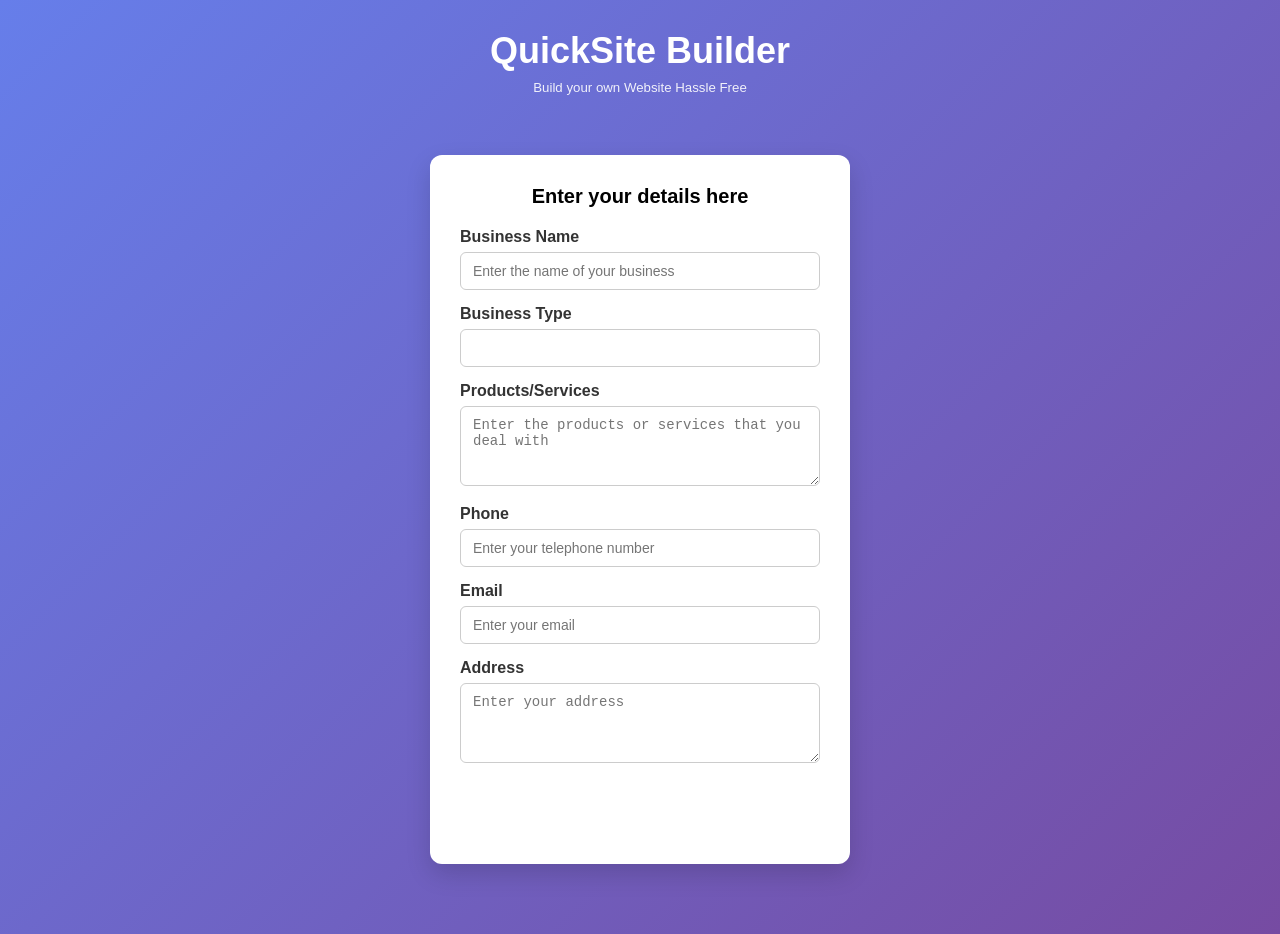
<file: index.html>
<!DOCTYPE html>
<html lang="en">
<head>
    <meta charset="UTF-8">
    <meta name="viewport" content="width=device-width, initial-scale=1.0">
    <title>QuickSite Builder-Build your own website</title>
    <link rel="stylesheet" href="style.css">
</head>
<body>
    <div class="header">
        <h1 id="title">QuickSite Builder</h1>
        <h5 id="desc">Build your own Website Hassle Free</h5>
    </div>
    <div class="main">
        <p class="title">Enter your details here</p>
        <form id="businessForm">
            <p class="val">Business Name</p>
            <input type="text" id="businessName" placeholder="Enter the name of your business">
            <p class="val">Business Type</p>
            <input type="text" id="businessType" itemid="Enter the type of your business">
            <p class="val">Products/Services</p>
            <textarea id="products" placeholder="Enter the products or services that you deal with"></textarea>
            <p class="val">Phone</p>
            <input type="tel" id="phone" placeholder="Enter your telephone number">
            <p class="val">Email</p>
            <input type="email" id="email" placeholder="Enter your email">
            <p class="val">Address</p>
            <textarea id="address" placeholder="Enter your address"></textarea>
            <button id="generateWebsite" type="button">Generate Website

            </button>
        </form>
    </div>
    <div id="templatesSection">
    <h2 id="templatesTitle">
        Choose a Design for Your Website
    </h2>

    <div class="templateContainer">
        <div class="templateCard" data-template="1">
            <div class="templatePreview">
                Template Preview
            </div>
            <p class="templateName">
                Classic Business
            </p>
        </div>

        <div class="templateCard" data-template="2">
            <div class="templatePreview">
                Template Preview
            </div>
            <p class="templateName">
                Modern Minimal
            </p>
        </div>

        <div class="templateCard" data-template="3">
            <div class="templatePreview">
                Template Preview
            </div>
            <p class="templateName">
                Colorful Store
            </p>
        </div>
        <div class="templateCard" data-template="4">
            <div class="templatePreview">
                Template Preview
            </div>
            <p class="templateName">
                Professional Service
            </p>
        </div>
        <div class="templateCard" data-template="5">
            <div class="templatePreview">
                Template Preview
            </div>
            <p class="templateName">
                Elegant Premium
            </p>
        </div>
    </div>
    <div class="createWebsite">
        <button id="createWebsiteBtn">Create Website</button>
    </div>
</div>
    <div class="footer">

    </div>
    <div id="loaderOverlay">
    <div class="loaderBox">
        <div class="spinner"></div>
        <h2>Generating your website...</h2>
        <p>Please wait while we prepare everything.</p>
    </div>
</div>
    <script src="script.js"></script>
</body>
</html>
</file>
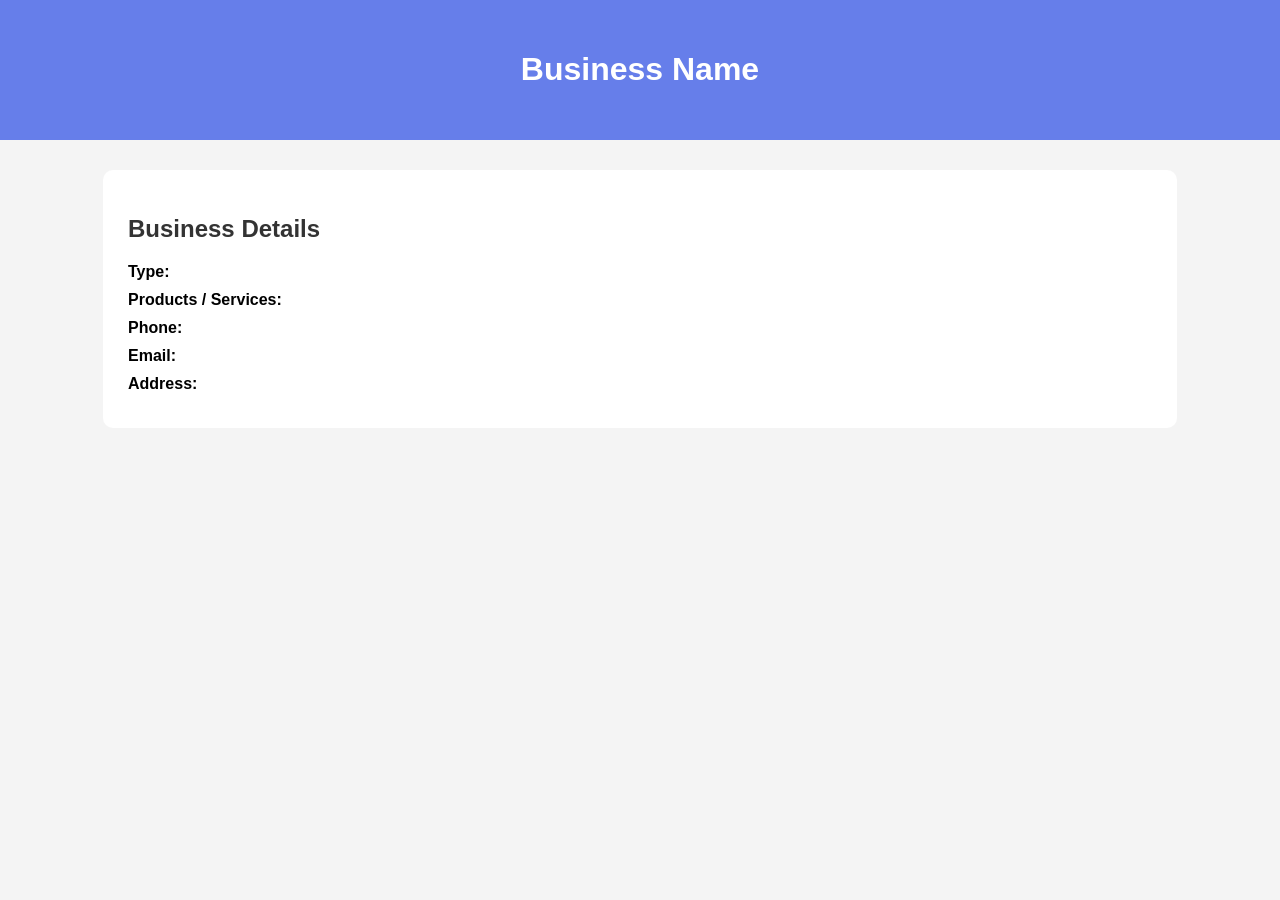
<file: generated.html>
<!DOCTYPE html>
<html lang="en">
<head>
    <meta charset="UTF-8">
    <title>Your Business Website</title>

    <style>

        body {
            font-family: Arial, Helvetica, sans-serif;
            margin: 0;
            background: #f4f4f4;
        }

        .header {
            background: #667eea;
            color: white;
            padding: 30px;
            text-align: center;
        }

        .container {
            width: 80%;
            margin: 30px auto;
            background: white;
            padding: 25px;
            border-radius: 10px;
        }

        h2 {
            color: #333;
        }

        p {
            margin: 10px 0;
            font-size: 16px;
        }

    </style>

</head>

<body>

    <div class="header">
        <h1 id="businessNameDisplay">
            Business Name
        </h1>
    </div>

    <div class="container">

        <h2>Business Details</h2>

        <p>
            <strong>Type:</strong>
            <span id="typeDisplay"></span>
        </p>

        <p>
            <strong>Products / Services:</strong>
            <span id="productsDisplay"></span>
        </p>

        <p>
            <strong>Phone:</strong>
            <span id="phoneDisplay"></span>
        </p>

        <p>
            <strong>Email:</strong>
            <span id="emailDisplay"></span>
        </p>

        <p>
            <strong>Address:</strong>
            <span id="addressDisplay"></span>
        </p>

    </div>

    <script>

        /* Get stored data */

        let data =
            JSON.parse(
                localStorage.getItem("websiteData")
            );

        /* Display data */

        document.getElementById(
            "businessNameDisplay"
        ).innerText = data.name;

        document.getElementById(
            "typeDisplay"
        ).innerText = data.type;

        document.getElementById(
            "productsDisplay"
        ).innerText = data.products;

        document.getElementById(
            "phoneDisplay"
        ).innerText = data.phone;

        document.getElementById(
            "emailDisplay"
        ).innerText = data.email;

        document.getElementById(
            "addressDisplay"
        ).innerText = data.address;

    </script>

</body>
</html>
</file>
<file: style.css>
/* Reset */

* {
    margin: 0;
    padding: 0;
    box-sizing: border-box;
}

/* Body */

body {
    font-family: Arial, Helvetica, sans-serif;
    background: linear-gradient(135deg, #667eea, #764ba2);
    min-height: 100vh;
}

/* Header */

.header {
    text-align: center;
    padding: 30px 20px;
    color: white;
}

#title {
    font-size: 36px;
    margin-bottom: 8px;
}

#desc {
    font-weight: normal;
    opacity: 0.9;
}

/* Main Container */

.main {
    width: 420px;
    margin: 30px auto;
    background: white;
    padding: 30px;
    border-radius: 12px;
    box-shadow: 0 10px 25px rgba(0, 0, 0, 0.15);
}

/* Section Title */

.title {
    font-size: 20px;
    font-weight: bold;
    margin-bottom: 20px;
    text-align: center;
}

/* Labels */

.val {
    margin-top: 15px;
    margin-bottom: 6px;
    font-weight: 600;
    color: #333;
}

/* Inputs */

input,
textarea {
    width: 100%;
    padding: 10px 12px;
    border-radius: 6px;
    border: 1px solid #ccc;
    font-size: 14px;
    transition: 0.2s;
}

/* Textarea height */

textarea {
    min-height: 80px;
    resize: vertical;
}
/* Generate Button */

#generateWebsite {
    width: 100%;
    margin-top: 25px;
    padding: 12px;
    font-size: 16px;
    font-weight: bold;
    background: linear-gradient(135deg, #667eea, #764ba2);
    color: white;
    border: none;
    border-radius: 8px;
    cursor: pointer;
    transition: all 0.25s ease;
    /* visibility: hidden; */
}

/* Hover effect */

#generateWebsite:hover {
    transform: translateY(-2px);
    box-shadow: 0 6px 15px rgba(0, 0, 0, 0.2);
}

/* Click effect */

#generateWebsite:active {
    transform: translateY(0);
    box-shadow: none;
}
/* Focus effect */

input:focus,
textarea:focus {
    outline: none;
    border-color: #667eea;
    box-shadow: 0 0 4px rgba(102, 126, 234, 0.4);
}

/* Templates Section */

#templatesSection {
    width: 100%;
    margin: 40px auto;
    text-align: center;
    display: none; 
}

/* Section Title */

#templatesTitle {

    font-size: 26px;
    margin-bottom: 25px;
    color: #333;
}


/* Container for cards */

.templateContainer {

    display: flex;
    justify-content: center;
    align-items: stretch;
    gap: 25px;
    padding: 20px;
    overflow-x: auto;   /* IMPORTANT */
    flex-wrap: nowrap;
}


/* Individual Card */

.templateCard {

    width: 180px;
    height: 240px;
    flex-shrink: 0;   /* IMPORTANT */
    background: white;
    border-radius: 12px;
    padding: 15px;
    cursor: pointer;
    box-shadow: 0 6px 15px rgba(0, 0, 0, 0.15);
    transition: all 0.25s ease;
    display: flex;
    flex-direction: column;
    justify-content: space-between;

}


/* Preview area inside card */

.templatePreview {

    height: 100px;
    border-radius: 8px;
    display: flex;
    align-items: center;
    justify-content: center;
    margin-bottom: 10px;
    background: linear-gradient(135deg, #667eea, #764ba2);
    color: white;
}


/* Template Name */

.templateName {

    font-weight: bold;
    font-size: 15px;
    color: #333;
}


/* Hover effect */

.templateCard:hover {

    transform: translateY(-6px);
    box-shadow: 0 10px 20px rgba(0, 0, 0, 0.25);
}
/* Selected template */

.templateCard.selected {
    border: 3px solid #667eea;
    transform: translateY(-6px);
    box-shadow: 0 12px 25px rgba(0, 0, 0, 0.3);
}
/* Create Website Button Container */

.createWebsite {
    text-align: center;
    margin-top: 30px;
}
/* Create Website Button */

#createWebsiteBtn {
    padding: 14px 28px;
    font-size: 16px;
    font-weight: bold;
    background: linear-gradient(135deg, #28a745, #20c997);
    color: white;
    border: none;
    border-radius: 10px;
    cursor: pointer;
    transition: all 0.25s ease;
    box-shadow: 0 6px 15px rgba(0, 0, 0, 0.2);
}
/* Hover */

#createWebsiteBtn:hover {
    transform: translateY(-2px);
    box-shadow: 0 10px 20px rgba(0, 0, 0, 0.3);
}
/* Click */

#createWebsiteBtn:active {
    transform: translateY(0);
    box-shadow: none;
}
/* Footer (placeholder for later) */

.footer {
    height: 40px;
}

/* Loader Overlay */
#loaderOverlay {
    position: fixed;
    top: 0;
    left: 0;
    width: 100%;
    height: 100%;
    background: rgba(0, 0, 0, 0.4);
    backdrop-filter: blur(6px);
    display: none;
    justify-content: center;
    align-items: center;
    z-index: 9999;
}
/* Loader Box */
.loaderBox {
    background: rgba(255, 255, 255, 0.2);
    padding: 40px 50px;
    border-radius: 16px;
    text-align: center;
    color: white;
    backdrop-filter: blur(12px);
    box-shadow: 0 8px 25px rgba(0, 0, 0, 0.3);
}
/* Spinner */
.spinner {

    width: 60px;
    height: 60px;
    border: 6px solid rgba(255, 255, 255, 0.3);
    border-top: 6px solid white;
    border-radius: 50%;
    margin: 0 auto 20px;
    animation: spin 1s linear infinite;
}
/* Animation */

@keyframes spin {
    from {
        transform: rotate(0deg);
    }
    to {
        transform: rotate(360deg);
    }

}
</file>
